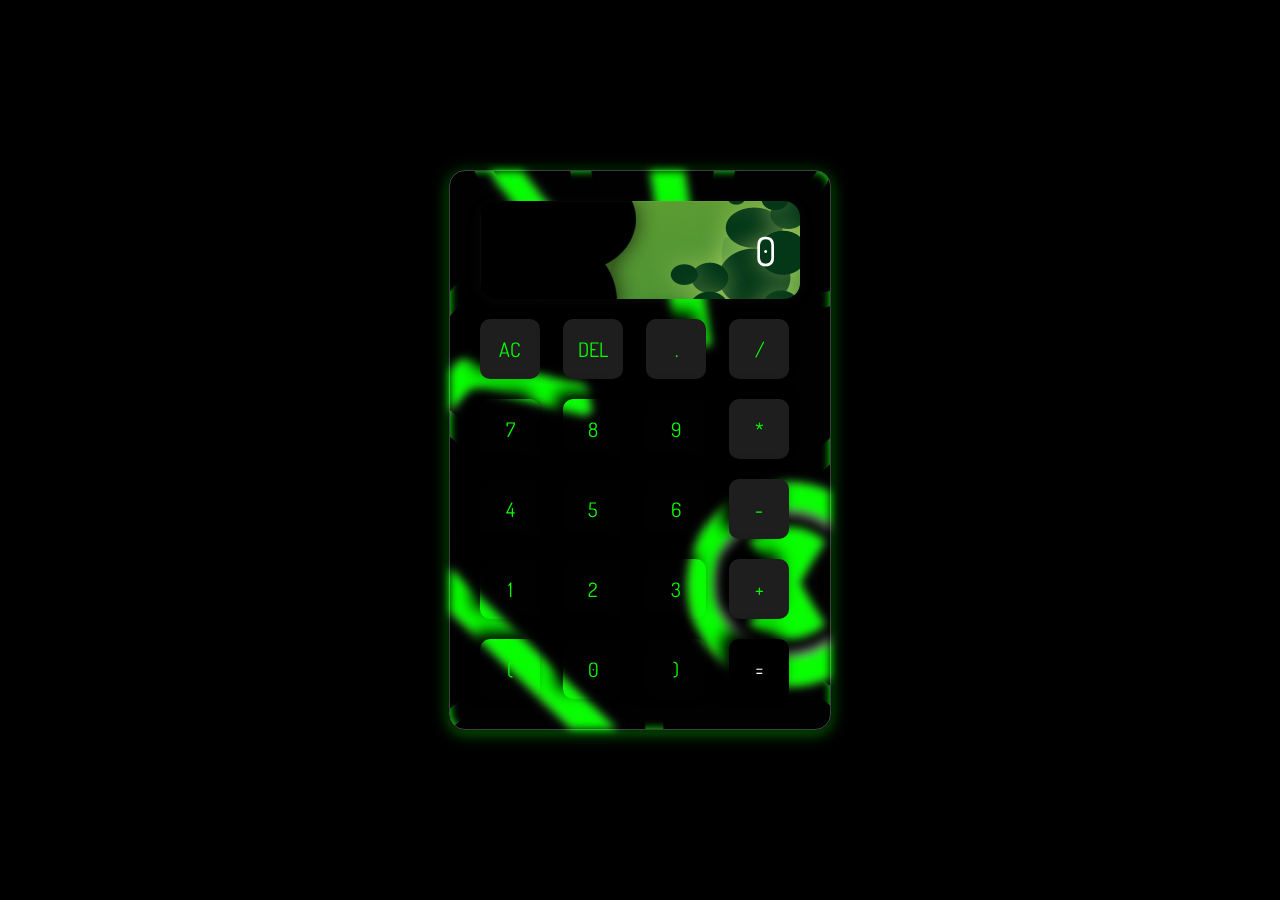
<file: TASK-1/index.html>
<!DOCTYPE html>
<html lang="en">
  <head>
    <meta charset="UTF-8" />
    <meta http-equiv="X-UA-Compatible" content="IE=edge" />
    <meta name="viewport" content="width=device-width, initial-scale=1.0" />
    <meta name="description" content="SnehKr - Student  || Developer" />
    <meta name="author" content="SnehKr" />
    <meta name="copyright" content="This Is Created By SnehKr" />
    <meta name="robots" content="all" />
    <link rel="shortcut icon" type="image/x-icon" href="./img/ben10_logo.png" />
    <link rel="stylesheet" href="style.css" />
    <title>Calculator</title>
  </head>
  <body>
    <div class="container">
      <div class="calc">
        <input type="text" id="calcInput" placeholder="0" />
        <div>
          <button class="cBtn opBtn">AC</button>
          <button class="cBtn opBtn">DEL</button>
          <button class="cBtn opBtn">.</button>
          <button class="cBtn opBtn">/</button>
        </div>
        <div>
          <button class="cBtn">7</button>
          <button class="cBtn">8</button>
          <button class="cBtn">9</button>
          <button class="cBtn opBtn">*</button>
        </div>
        <div>
          <button class="cBtn">4</button>
          <button class="cBtn">5</button>
          <button class="cBtn">6</button>
          <button class="cBtn opBtn">-</button>
        </div>
        <div>
          <button class="cBtn">1</button>
          <button class="cBtn">2</button>
          <button class="cBtn">3</button>
          <button class="cBtn opBtn">+</button>
        </div>

        <div>
          <button class="cBtn">(</button>
          <button class="cBtn">0</button>
          <button class="cBtn">)</button>
          <button class="cBtn eqBtn">=</button>
        </div>
      </div>
    </div>

    <script type="text/javascript" src="script.js"></script>
  </body>
</html>
</file>
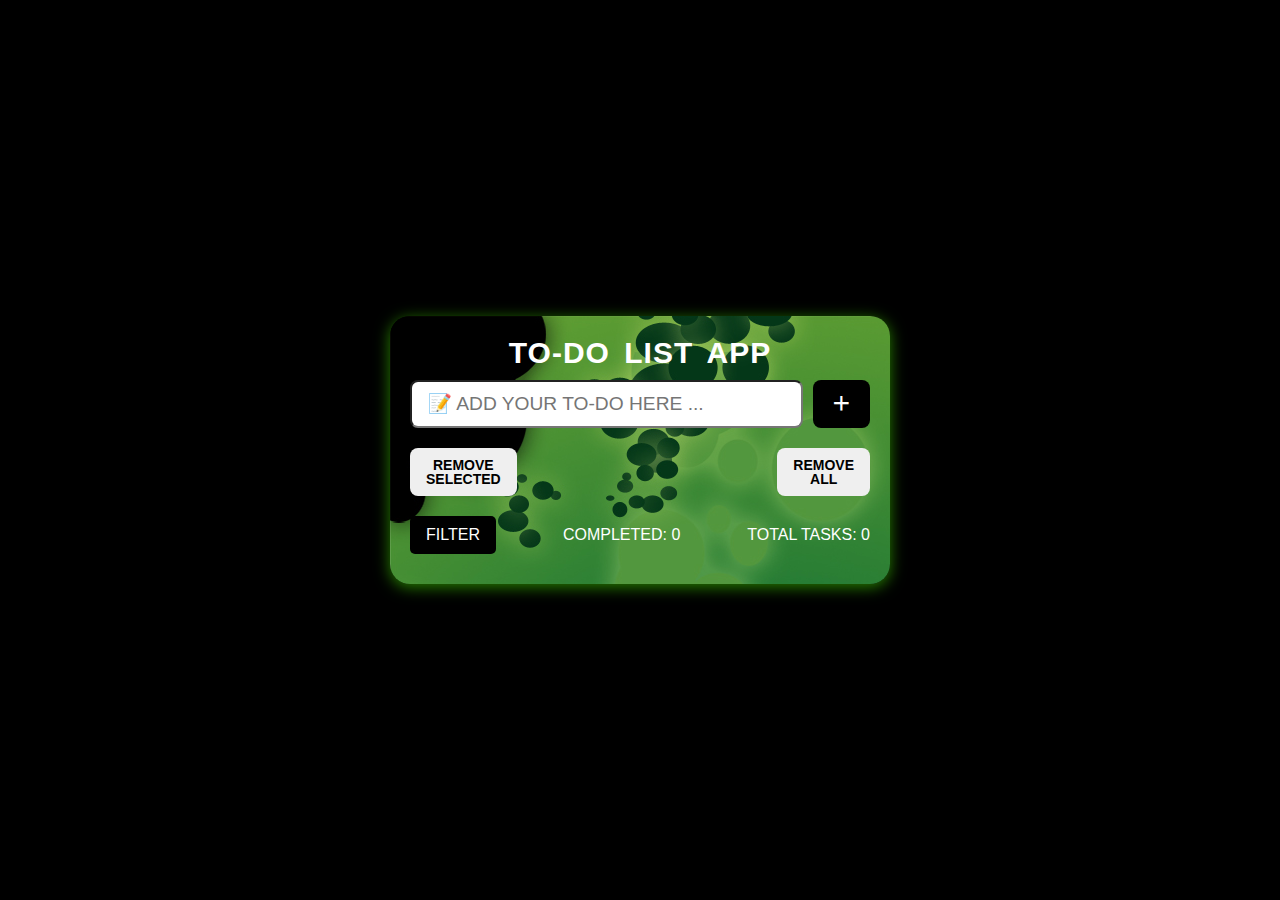
<file: TASK-3/index.html>
<!DOCTYPE html>
<html lang="en" data-theme="bumblebee">
  <head>
    <meta charset="UTF-8" />
    <meta http-equiv="X-UA-Compatible" content="IE=edge" />
    <meta name="viewport" content="width=device-width, initial-scale=1.0" />
    <link rel="stylesheet" href="style.css" />
    <link
      href="https://unpkg.com/boxicons@2.1.2/css/boxicons.min.css"
      rel="stylesheet"
    />
    <link rel="icon" type="image/x-icon" href="img/to-do.png" />

    <title>TO-DO LIST APP</title>
  </head>

  <body>
    <div class="container">
      <header>
        <h1>TO-DO LIST APP</h1>

        <div class="input-section">
          <input
            id="todo-input"
            type="text"
            placeholder="📝 ADD YOUR TO-DO HERE ..."
            class="input w-full max-w-xs"
          />
          <button id="add-button" class="btn btn-add">
            <i class="bx bx-plus bx-sm"></i>
          </button>
        </div>
      </header>

      <div class="todos-filter">
        <button id="delete-selected" class="btn btn-ghost delete-selected-btn">
          Remove Selected
        </button>
        <button id="delete-all" class="btn btn-ghost delete-all-btn">
          Remove All
        </button>
      </div>

      <ul id="all-todos" class="todos-list"></ul>
      <div class="filters">
        <div class="dropdown">
          <button class="dropbtn">FILTER</button>
          <div class="dropdown-content">
            <a href="#" id="all">ALL</a>
            <a href="#" id="rem">PENDING</a>
            <a href="#" id="com">COMPLETED</a>
          </div>
        </div>
        <div class="completed-task">
          <p>COMPLETED: <span id="c-count">0</span></p>
        </div>
        <div class="remaining-task">
          <p>TOTAL TASKS: <span id="r-count">0</span></p>
        </div>
      </div>
    </div>
    <script src="script.js"></script>
  </body>
</html>
</file>
<file: TASK-1/style.css>
@import url("https://fonts.googleapis.com/css?family=Dosis&display=swap");

* {
  margin: 0;
  padding: 0;
  box-sizing: border-box;
  font-family: "Dosis", sans-serif;
}

body {
  width: 100%;
  height: 100vh;
  display: flex;
  justify-content: center;
  align-items: center;
  background: #000000;
}

.calc {
  border: 1px solid #717377;
  padding: 20px;
  border-radius: 16px;
  background: url("./img/ben10_bg.jpg");
  background-size: cover;
  backdrop-filter: blur(4px);
  -webkit-backdrop-filter: blur(4px);
  box-shadow: 0px 3px 15px rgba(0, 255, 0, 0.5);
}

.calc::before {
  content: "";
  position: absolute;
  top: 0;
  left: 0;
  width: 100%;
  height: 100%;
  border-radius: 16px;
  background: url("./img/ben10_bg.jpg");
  filter: blur(4px);
  z-index: -1;
}

input {
  width: 320px;
  border: none;
  padding: 24px;
  margin: 10px;
  border-radius: 16px;
  background: url("./img/ben10_bgg.jpg");
  box-shadow: 0px 3px 15px rgba(84, 84, 84, 0.1);
  font-size: 40px;
  text-align: right;
  cursor: pointer;
  color: #ffffff;
}

input::placeholder {
  color: #ffffff;
}

button {
  border: none;
  width: 60px;
  height: 60px;
  margin: 10px;
  border-radius: 10px;
  background: transparent;
  color: #09fc00;
  font-size: 20px;
  box-shadow: -8px -8px 15px rgb(0, 0, 0);
  cursor: pointer;
}

button:hover {
  color: #ffffff;
  background: url("./img/ben10_num.jpg");
  background-size: cover;
  backdrop-filter: blur(0.7px);
  transform: scale(1.2);
}

.eqBtn {
  color: #ffffff;
  background-color: #000000;
}

.eqBtn:hover {
  text-indent: -9999px;
  background: url("./img/ben10.gif");
  background-size: cover;
}

.opBtn {
  background: #1e1e1e;
}

.opBtn:hover {
  background: url("./img/ben10_num.jpg");
  background-size: cover;
}
</file>
<file: TASK-3/style.css>
@import url("https://fonts.googleapis.com/css2?family=Poppins:wght@200;300;400;500;600;800;900&display=swap");

* {
  margin: 0;
  padding: 0;
  box-sizing: border-box;
  font-family: "Franklin Gothic Medium", "Arial Narrow", Arial, sans-serif;
}

::-webkit-scrollbar {
  display: none;
}

body {
  position: relative;
  height: 100vh;
  display: flex;
  justify-content: center;
  align-items: center;
  background-color: black;
}

div p {
  color: #ffffff;
}

.container {
  display: flex;
  align-items: center;
  justify-content: center;
  flex-direction: column;
  margin: 0 400px;
  min-width: 500px;
  max-width: 1000px;
  background-image: url("img/ben10_bgg.jpg");
  border-radius: 20px;
  padding: 20px;
  box-shadow: 0px 3px 15px rgba(77, 255, 0, 0.5);
}

.container header {
  display: flex;
  justify-content: center;
  align-items: center;
  flex-direction: column;
  width: 100%;
  margin-bottom: 20px;
}

header h1 {
  font-size: 30px;
  font-weight: bolder;
  margin-bottom: 10px;
  letter-spacing: 1px;
  word-spacing: 5px;
  color: #ffffff;
}

/* input-section */

header .input-section {
  width: 100%;
  display: flex;
  flex-direction: row;
  justify-content: space-between;
  align-items: center;
  width: 100%;
  height: 100%;
}

.input-section input {
  margin-right: 10px;
  max-width: 100%;
}
.max-w-xs {
  max-width: 20rem;
}
.w-full {
  width: 100%;
}

.input {
  border-radius: 0.5rem;
  height: 3rem;
  border-width: 2px black solid;
  flex-shrink: 1;
  padding: 0rem 1rem;
  font-size: 1.2rem;
  line-height: 2;
}

.todos-filter,
.filters {
  display: flex;
  justify-content: space-between;
  align-items: center;
  width: 100%;
  height: 100%;
  margin-bottom: 10px;
}
.filters {
  margin-top: 10px;
}

.todos-list {
  display: flex;
  flex-direction: column;
  justify-content: space-between;
  align-items: center;
  min-height: 100%;
  max-height: 54vh;
  overflow-y: scroll;
  width: 100%;
}

.todos-list .todo-item {
  display: flex;
  flex-direction: row;
  justify-content: space-between;
  align-items: center;
  padding: 10px;
  width: 100%;
}

.todo-item {
  background: url("img/ben10_right.jpg");
  background-size: cover;
  border-radius: 12px;
  margin-bottom: 5px;
}

.todo-item p {
  margin-right: 10px;
  font-size: 1.4rem;
}

.todo-item .todo-actions {
  display: flex;
  flex-direction: row;
  align-items: center;
  justify-content: end;
  width: 100%;
  height: 100%;
}

.todo-actions button:not(:last-child) {
  margin-right: 10px;
}

.di,
.ci {
  pointer-events: none;
}

.line {
  text-decoration: line-through;
  color: black;
}

.btn {
  width: min-content;
  cursor: pointer;
  user-select: none;
  border: none;
  outline: none;
  text-align: center;
  border-radius: 0.5rem;
  height: 3rem;
  min-height: 3rem;
  text-transform: uppercase;
  border-width: 1px;
  animation: button-pop var(--animation-btn, 0.25s) ease-in-out;
  flex-wrap: wrap;
  flex-shrink: 0;
  justify-content: center;
  align-items: center;
  padding-left: 1rem;
  padding-right: 1rem;
  font-size: 0.875rem;
  font-weight: 600;
  line-height: 1em;
  text-decoration-line: none;
  transition: 0.2s all cubic-bezier(0.4, 0, 0.2, 1);
  display: inline-flex;
}

.btn:hover {
  background: url("./img/ben10_right.jpg");
  background-size: cover;
  color: white;
}

.btn-add {
  background-color: black;
  color: white;
}
.btn-add:hover {
  background: url("./img/ben10.gif");
  background-size: cover;
  color: rgb(255, 221, 0);
}

.btn-success {
  opacity: 1;
  background-color: rgb(50, 177, 50);
  color: white;
}

.btn-success:hover {
  background-color: white;
  color: rgb(50, 177, 50);
}

.btn-error {
  opacity: 1;
  background-color: rgb(246, 77, 4);
  color: white;
}
.btn-error:hover {
  background-color: white;
  color: rgb(246, 77, 4);
}

.dropbtn {
  background: black;
  color: white;
  padding: 10px 16px;
  font-size: 16px;
  border: none;
  cursor: pointer;
  border-radius: 5px;
}

.dropbtn:hover {
  background: url("img/ben10_num.jpg");
  background-size: cover;
}

.dropdown {
  position: relative;
  display: inline-block;
}

.dropdown-content {
  display: none;
  position: absolute;
  background-color: #f9f9f9;
  min-width: 160px;
  box-shadow: 0px 8px 16px 0px rgba(0, 0, 0, 0.2);
  z-index: 1;
}

.dropdown-content a {
  color: black;
  padding: 12px 16px;
  text-decoration: none;
  display: block;
}

.dropdown-content a:hover {
  background-color: black;
  color: #ffffff;
}

.dropdown:hover .dropdown-content {
  display: block;
}

.dropdown:hover .dropbtn {
  background-color: white;
  color: yellowgreen;
}

@media only screen and (max-width: 530px) {
  .container {
    margin: 0 20px;
    max-width: 96%;
    min-width: 96%;
  }
}
</file>
